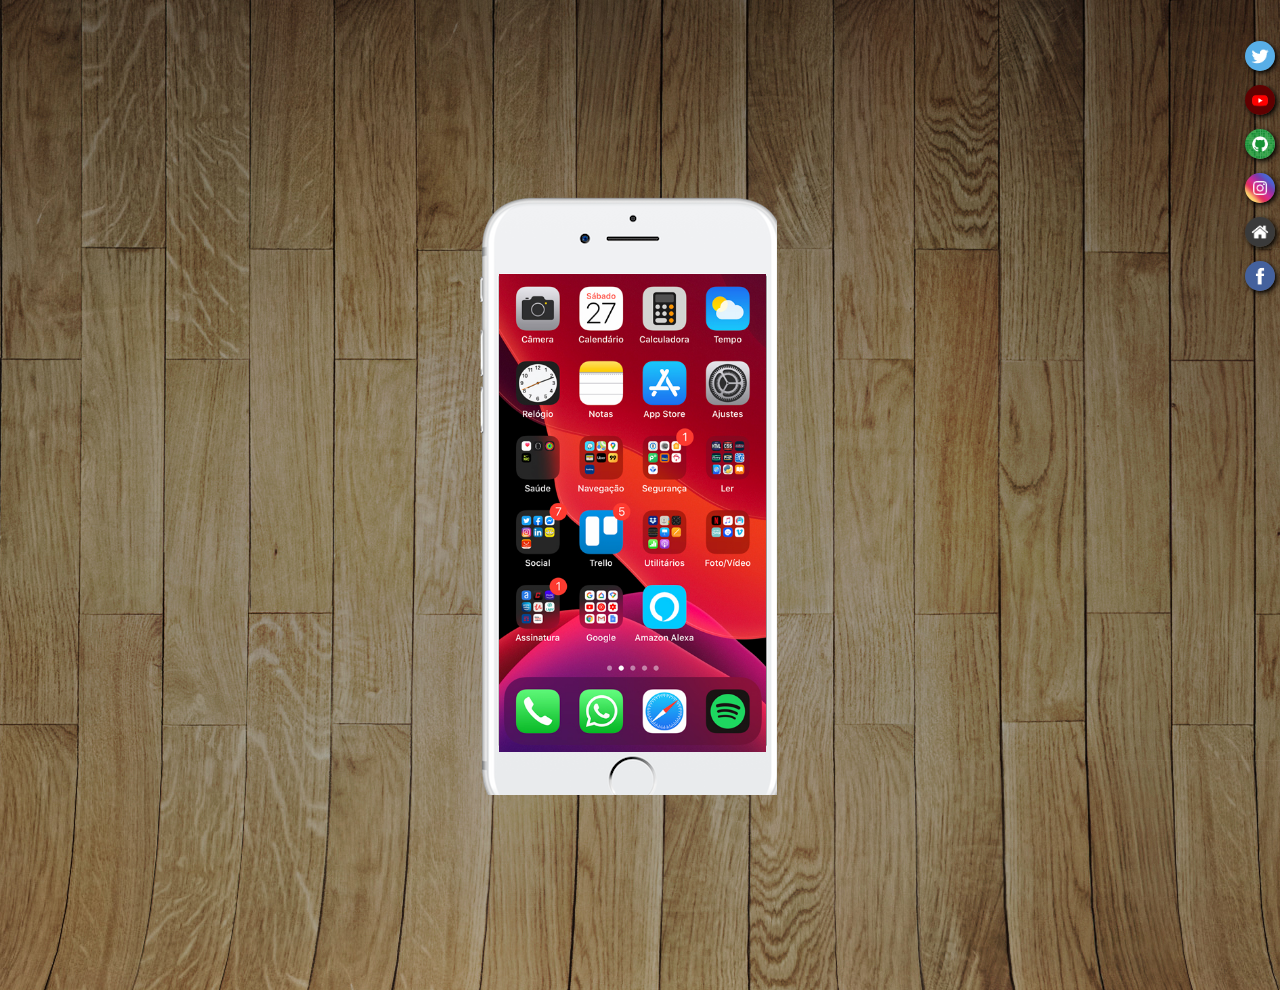
<file: index.html>
<!DOCTYPE html>
<html lang="pt-br">
<head>
    <meta charset="UTF-8">
    <meta http-equiv="X-UA-Compatible" content="IE=edge">
    <meta name="viewport" content="width=device-width, initial-scale=1.0">
    <link rel="shortcut icon" href="favicon.ico" type="image/x-icon">
    <link rel="stylesheet" href="estilos/style.css">
    <title>Projetos Redes Sociais</title>
</head>
<body>
<main>
    <section id="telefone">
        <iframe src="home.html" name="tela" id="tela" frameborder="0"> Seu Navegador não é compatível </iframe>

    </section>
    <section id="redes-sociais"> 

<br><br> <a href="youtube.html" target="tela"><img src="imagens/logo-twitter.jpg" alt=""></a> <br>
<a href="youtube.html" target="tela"><img src="imagens/logo-youtube.jpg" alt=""> </a> <br>
<a href="home.html" target="tela"><img src="imagens/logo-github.jpg" alt=""></a> <br>
<a href="#" target="tela"><img src="imagens/logo-instagram.jpg" alt=""></a> <br>
<a href="#" target="tela"><img src="imagens/logo-home.jpg" alt=""></a> <br>
<a href="#" target="tela"><img src="imagens/logo-facebook.jpg" alt=""></a> <br>

    </section>
</main>
</body>
</html>
</file>
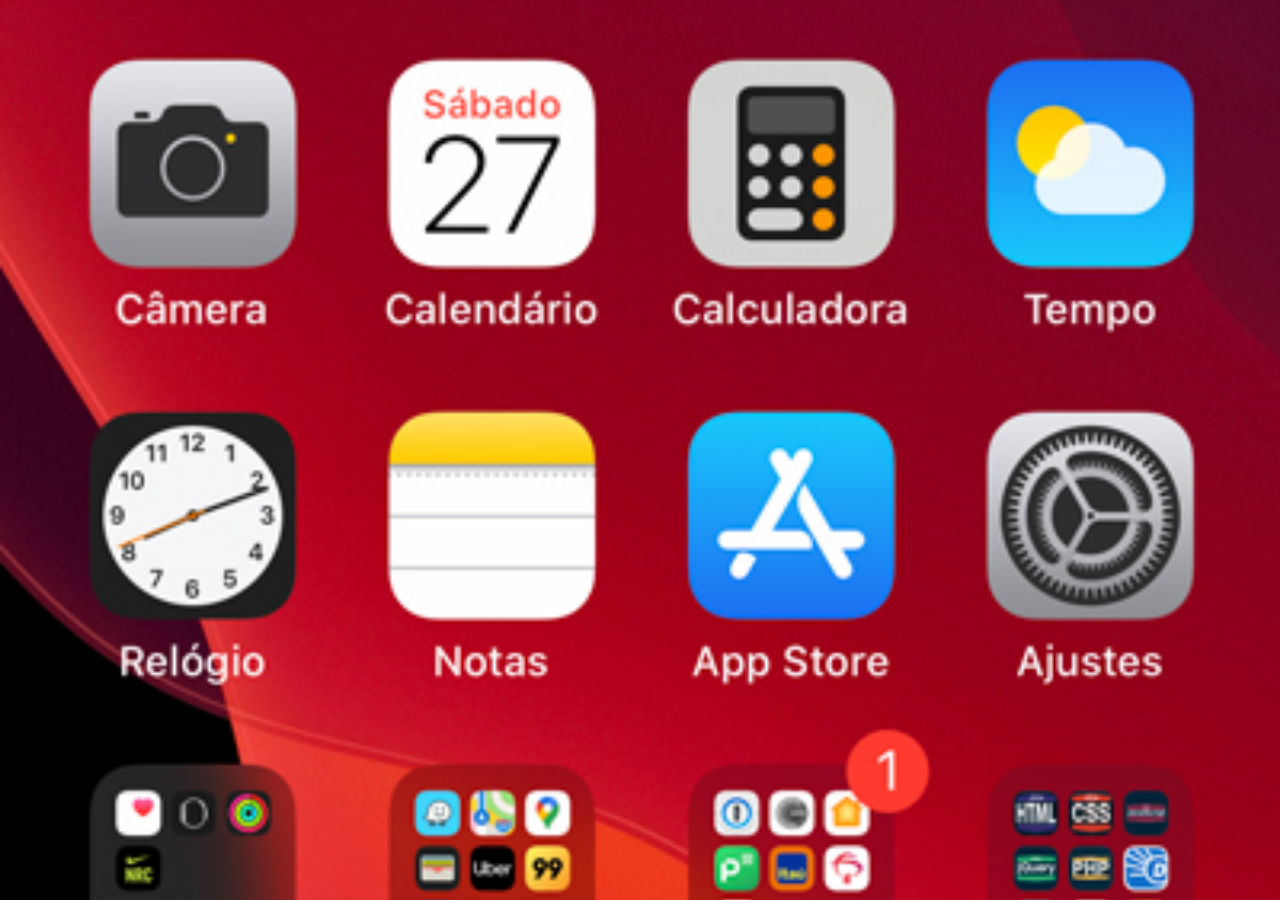
<file: home.html>
<!DOCTYPE html>
<html lang="pt-br">
<head>
    <meta charset="UTF-8">
    <meta http-equiv="X-UA-Compatible" content="IE=edge">
    <meta name="viewport" content="width=device-width, initial-scale=1.0">
    <title>Home</title>
</head>
<style>
    *{
        margin: 0px;
        padding: 0px;
    }
    body {
        width: 100vw;
        height: 100vh;
        background: black url('imagens/tela-home.jpg') no-repeat top center ;
        background-size: cover;

    }
</style>
<body>

</body>
</html>
</file>
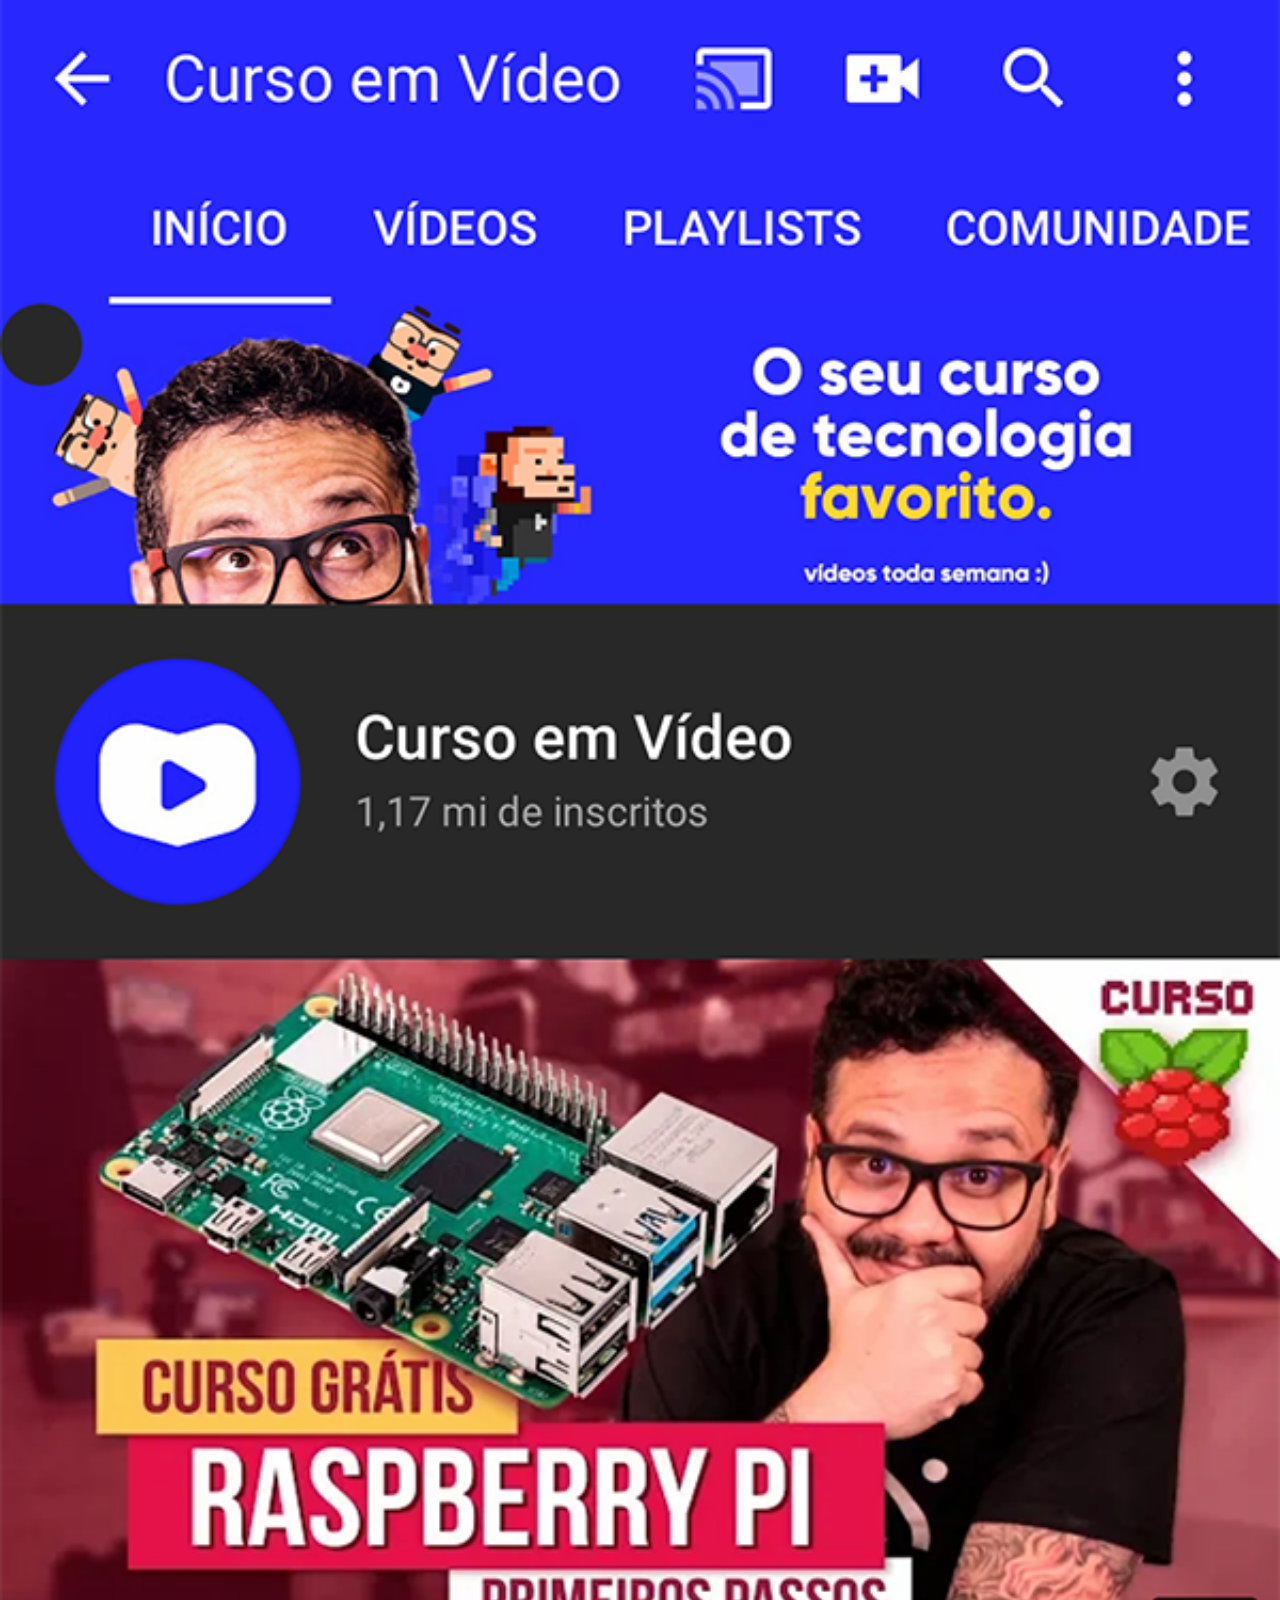
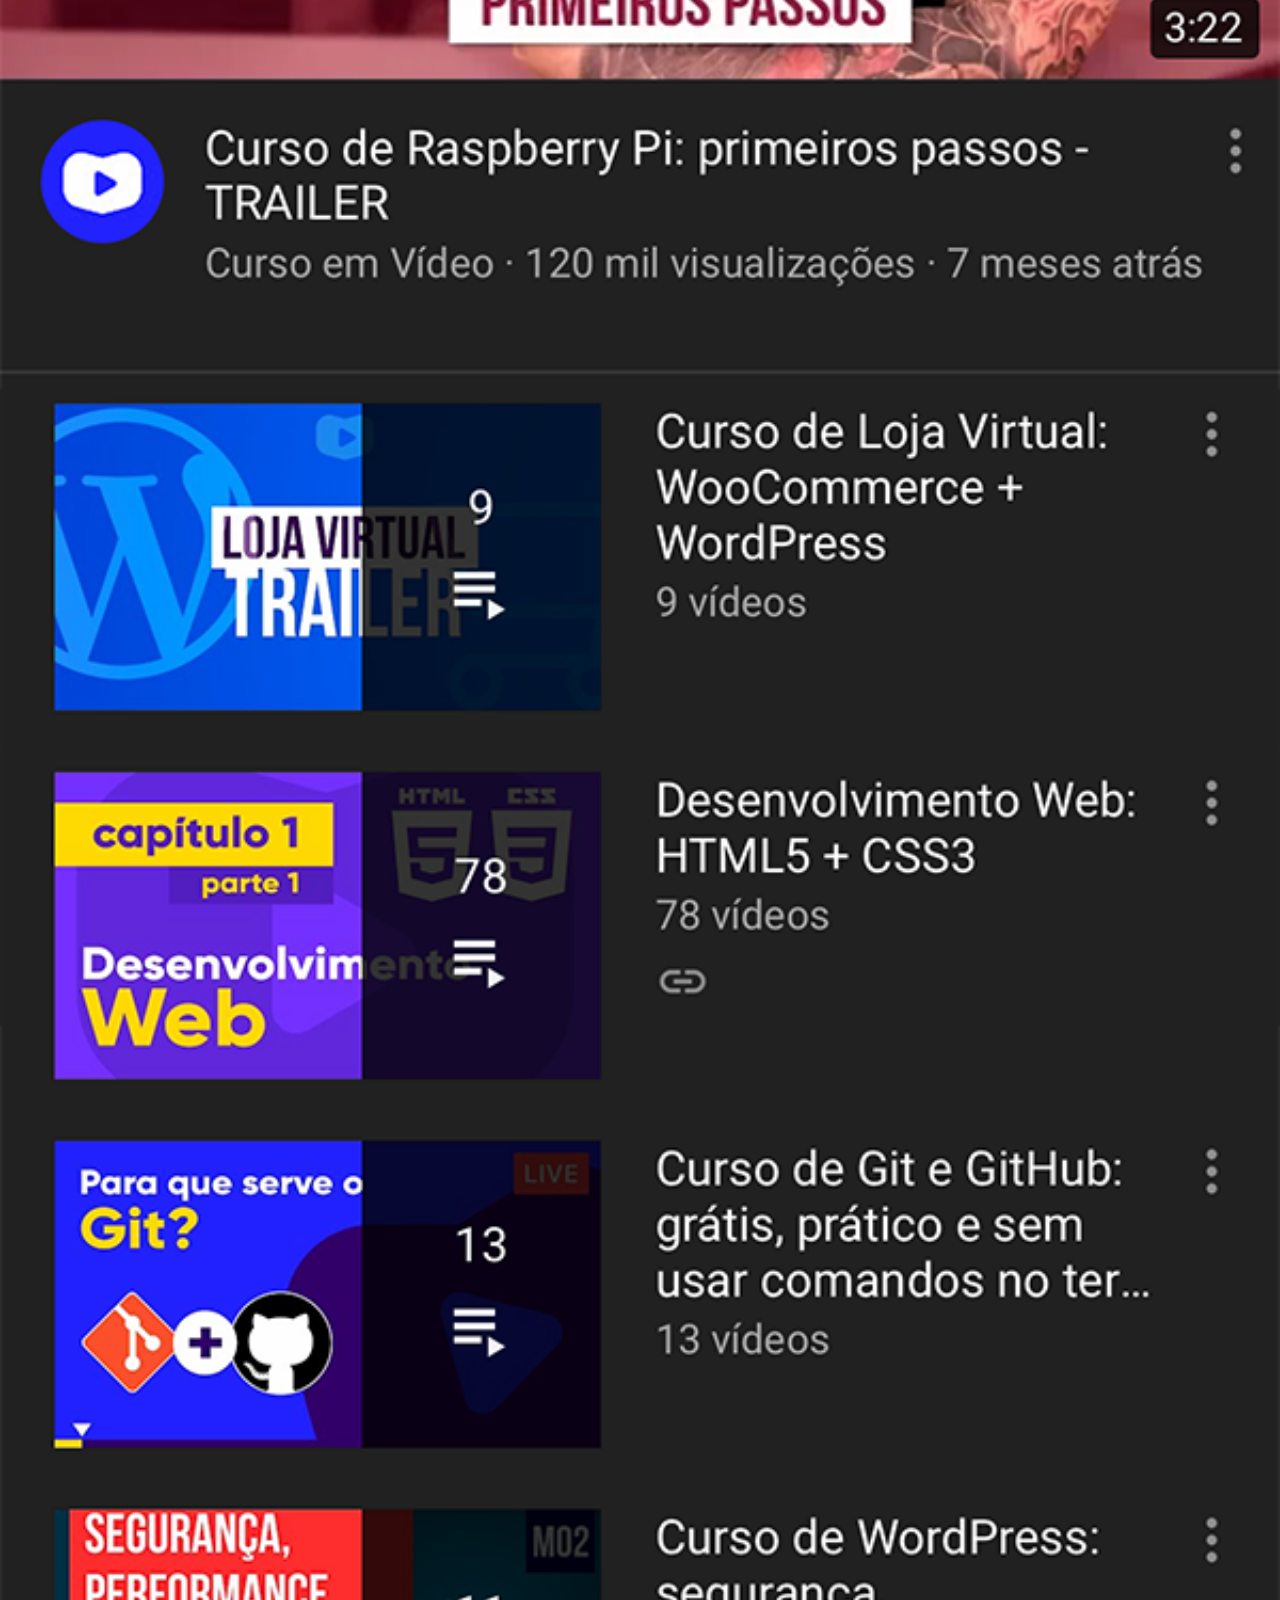
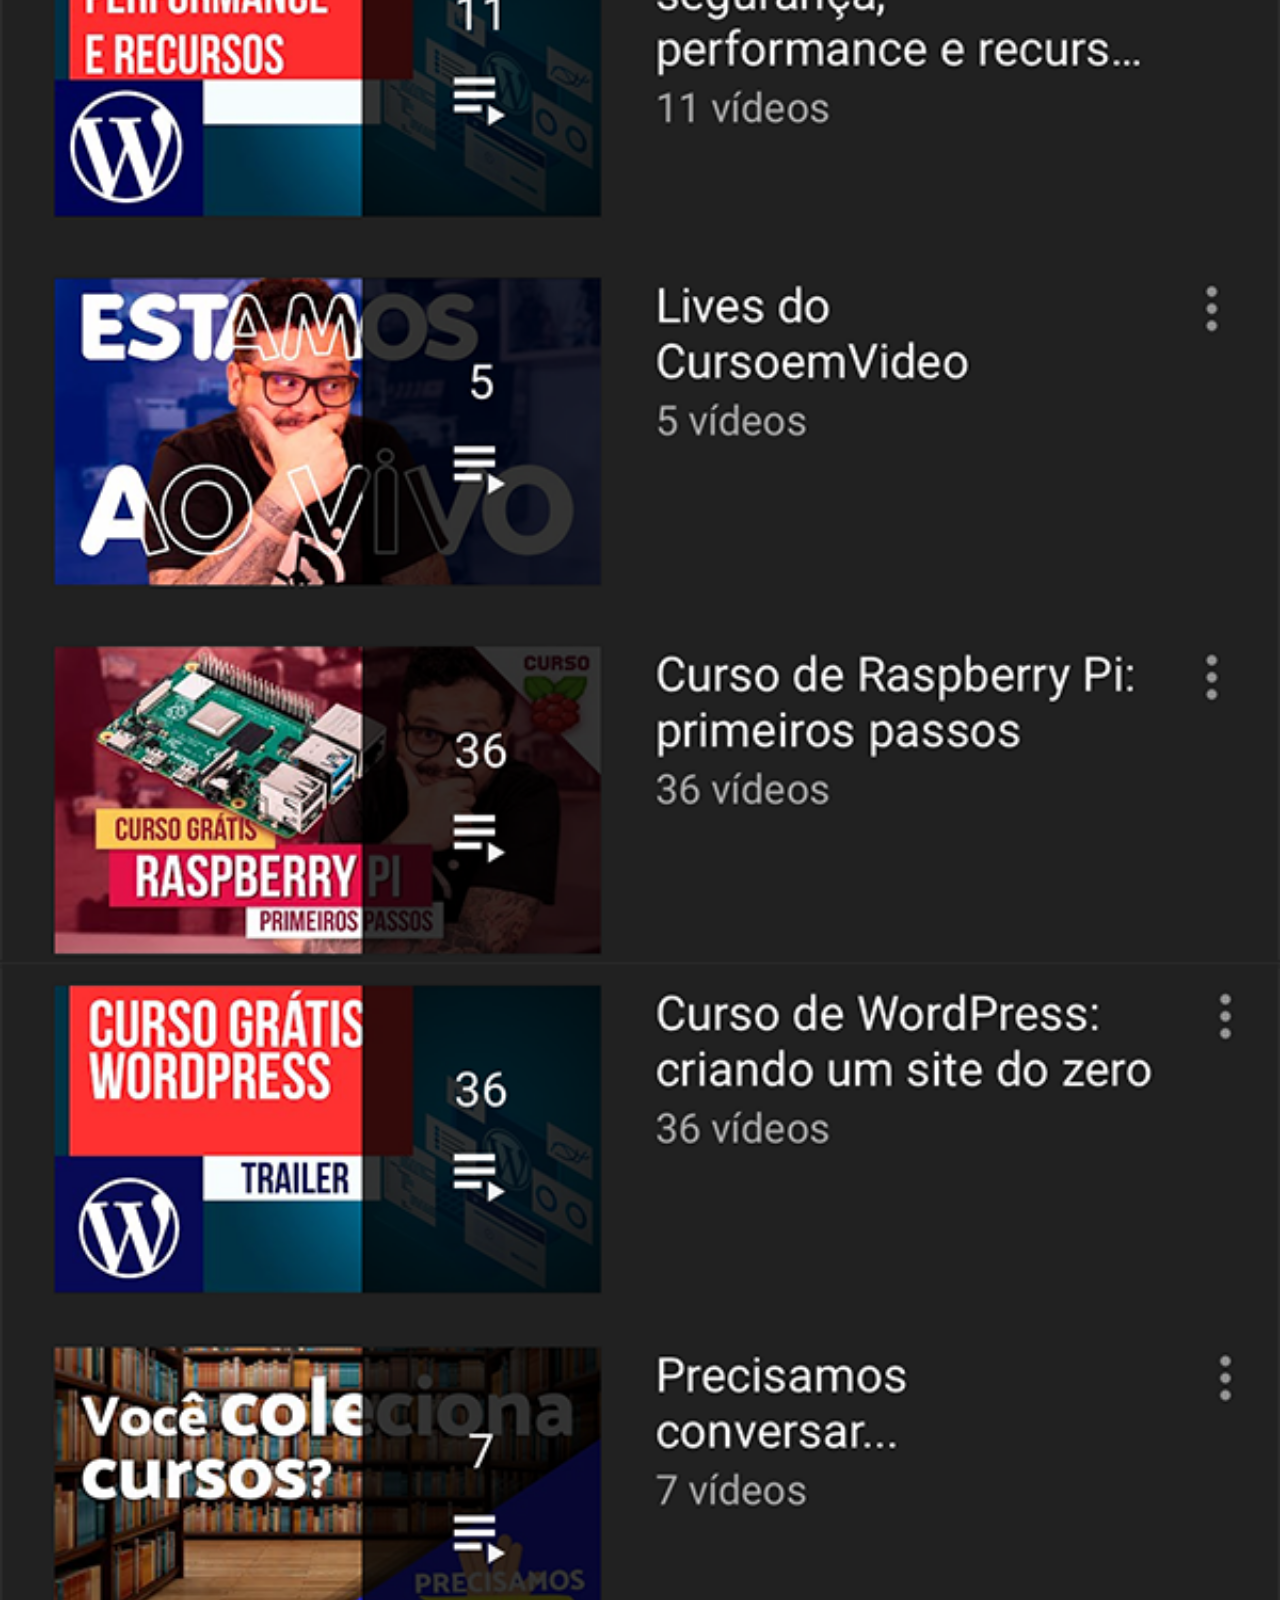
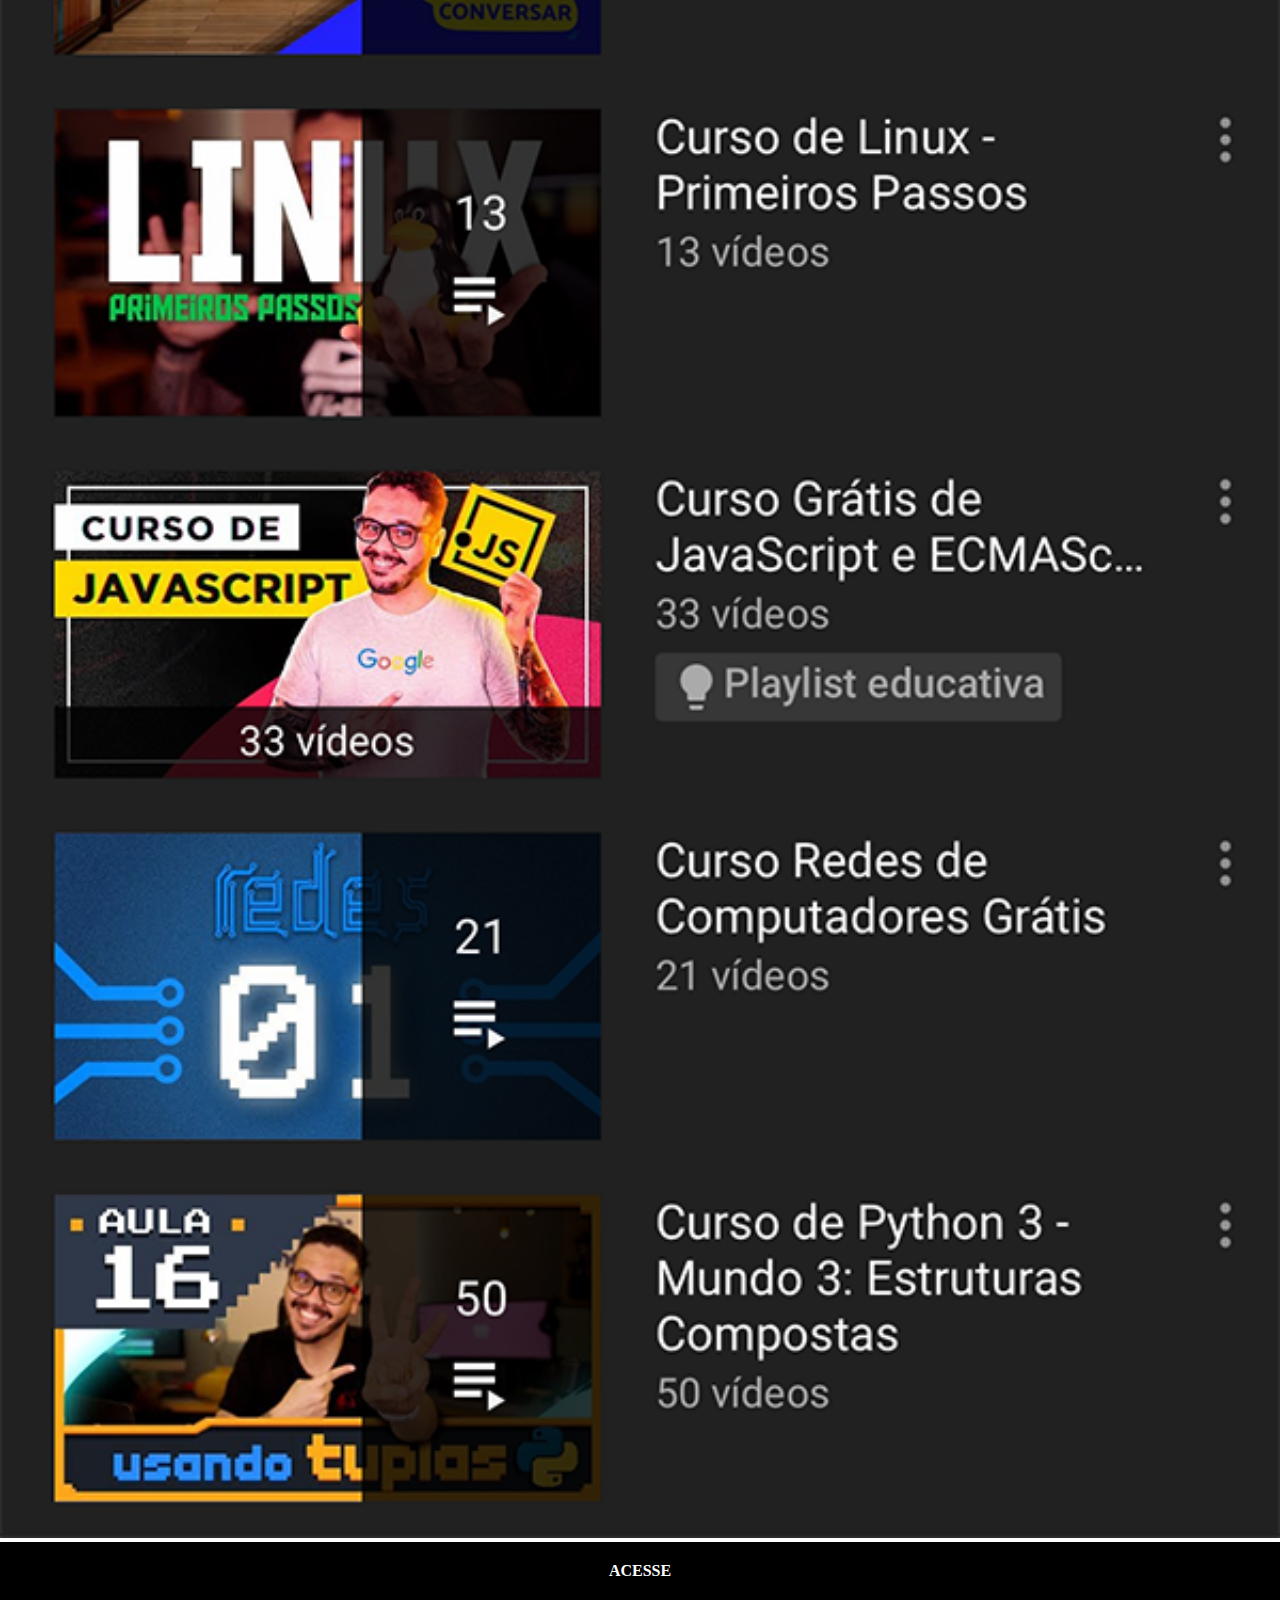
<file: youtube.html>
<!DOCTYPE html>
<html lang="Pt-Br">
<head>
    <meta charset="UTF-8">
    <meta http-equiv="X-UA-Compatible" content="IE=edge">
    <meta name="viewport" content="width=device-width, initial-scale=1.0">
    <title>Youtube</title>
    <style>
        *{
            margin: 0px;
            padding: 0px;
        }
       
    

        img{
            width: 100vw;
        }
        a{
            display: block;
            background-color: black;
            color: white;
            padding: 20px;
            text-align: center;
            font-weight: bolder;
            text-decoration: none;

        }
    </style>
</head>
<body>
    <img src="imagens/tela-youtube.png" alt="Youtube">
<a href="https://www.youtube.com/watch?v=MsVbqaObPFQ&list=PLHz_AreHm4dm4pBTRvBFMpSXvEoymoa90" target="blank">ACESSE    </a>
</body>
</html>
</file>
<file: estilos/style.css>
@charset "UFT-8";

*{
    margin: 0px;
    padding: 0px;
    font-family: Arial, Helvetica, sans-serif;
}
html, body {
    height: 110vh;
    width: 100vw;
    
}
body {
    background: url('../imagens/fundo-madeira.jpg')no-repeat top center;
    
    
}
main {
    height: 99vh;
    background-position: left bottom;
    
  
}
::-webkit-scrollbar{
    width: 0px;
    
}
section#telefone {
    position: absolute;
    top: 55%;
    left: 49%;
    height: 600px;
    width: 300px;
    transform: translate(-50%,-50%);
    background: url('../imagens/frame-iphone.png')no-repeat;
    

}

iframe{
    width: 250px;
    height: 250px;
}
iframe#tela{
    position: relative;
    top: 79px;
    left: 22px;
    width: 267px;
    height: 478px;
}
section#redes-sociais{
    text-align: right;

}
section#redes-sociais img {
    
    width: 30px;
    height: 30px;
    border-radius: 25px;
    margin: 5px;
    box-shadow: 2px 2px 5px black;
    box-sizing: border-box;
}

section#redes-sociais img:hover {
    border: 2px solid green;

}
</file>
